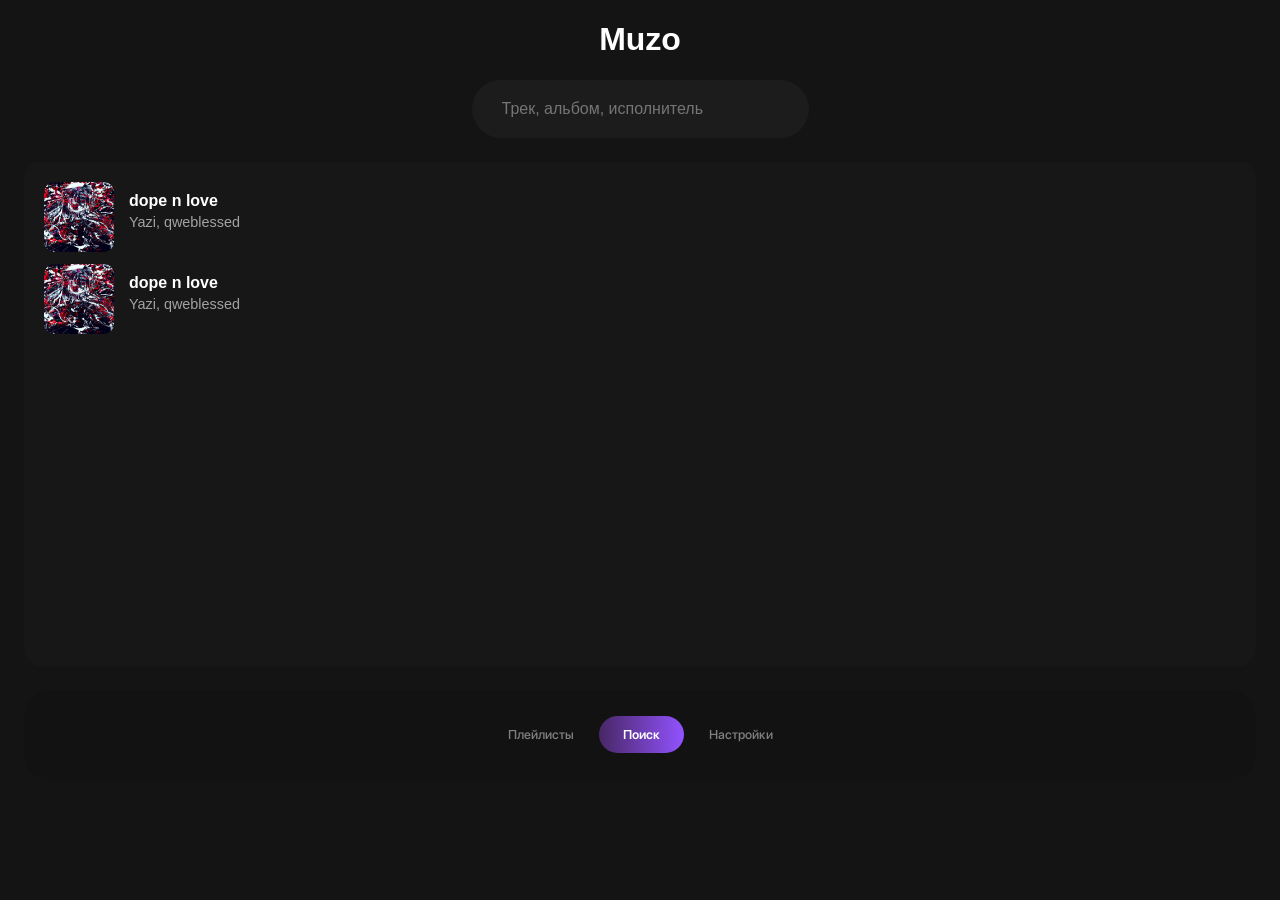
<file: index.html>
<!DOCTYPE html>
<html lang="ru">
<head>
    <meta charset="UTF-8">
    <meta name="viewport" content="width=device-width, initial-scale=1.0">
    <title>My Mini App</title>
    <link rel="stylesheet" href="./style.css">
    <script src="https://telegram.org/js/telegram-web-app.js"></script>
</head>

<body>
    <header>
        <h1 class="title">Muzo</h1>
        <div class="search-bar">
            <input type="text" id="search-input" placeholder="Трек, альбом, исполнитель">
        </div>
    </header>

    <main class="app">
        <div class="song">
            <img src="assets/covers/preview.jpg" class="" alt="Preview">
            <div class="song-info">
                <h3 class="song-title">dope n love</h3>
                <p class="author">Yazi, qweblessed</p>
            </div>
        </div>
        <div class="song">
            <img src="assets/covers/preview.jpg" class="" alt="Preview">
            <div class="song-info">
                <h3 class="song-title">dope n love</h3>
                <p class="author">Yazi, qweblessed</p>
            </div>
        </div>
    </main>

    <footer class="categories">
        <section class="category">
            <h3>Плейлисты</h3>
        </section>

        <section class="category selected">
            <h3>Поиск</h3>
        </section>

        <section class="category">
            <h3>Настройки</h3>
        </section>
    </footer>

    <script src="./app.js"></script>

</body>
</html>
</file>
<file: style.css>
@font-face {
    font-family: "SF Pro Rounded";
    src: url("assets/fonts/SF-Pro-Display-Semibold.otf");
    font-weight: 600;
}

@font-face {
    font-family: "SF Pro Rounded";
    src: url("assets/fonts/SF-Pro-Display-Medium.otf");
    font-weight: 500;
}

* {
    box-sizing: border-box;
    color: white;
    font-family: -apple-system, BlinkMacSystemFont, "SF Pro Display",
  "SF Pro Text", "Helvetica Neue", Arial, sans-serif;
}

body {
    margin: 0;
    background-color: #141414;
    /*background: var(--tg-theme-bg-color, #141414);*/
    color: var(--tg-theme-text-color, #000000);
}

.title {
    text-align: center;
}

.search-bar {
    text-align: center;
}

.search-bar #search-input {
    color: white;
    background-color: #1c1c1c;
    border: none;
    border-style: none;
    outline: none;
    padding: 20px 20px 20px 30px;
    border-radius: 100px;
    width: 337px;
    font-size: 1em;
}

.app {
    background-color: rgba(255, 255, 255, 0.01);
    min-height: 56vh;
    margin-top: 16px;

    display: flex;
    margin: 24px;
    flex-direction: column;
    padding: 20px;
    border-radius: 17px;
    gap: 12px;
}

.song {
    display: flex;
    gap: 15px;
}

.song img {
    width: 70px;
    height: 70px;
    border-radius: 10px;
    object-fit: cover;
}

.song-info {
    display: flex;
    flex-direction: column;
    transform: translateY(10px);
}

.song-title {
    margin: 0;
    font-size: 1rem;
}

.author {
    margin: 4px 0 0;
    opacity: 0.6;
    font-size: 0.9rem;
}

.categories {
    background-color: rgba(1, 1, 1, 0.10);
    min-height: 10vh;
    display: flex;
    margin: 24px;
    border-radius: 25px;
    gap: 25px;
    justify-content: center;
    
}

.category {
    align-content: center;
}

.category h3 {
    font-size: 0.8em;
    color: gray;
    cursor: pointer;
    font-family: "SF Pro Rounded", sans-serif;
    font-weight: 500;
}

.selected h3 {
    color: white;
    background-image: linear-gradient(to right, #482765, #9253FF);
    padding: 11px 24px;
    border-radius: 100px;
    font-family: "SF Pro Rounded", sans-serif;
    font-weight: 600;
}
</file>
